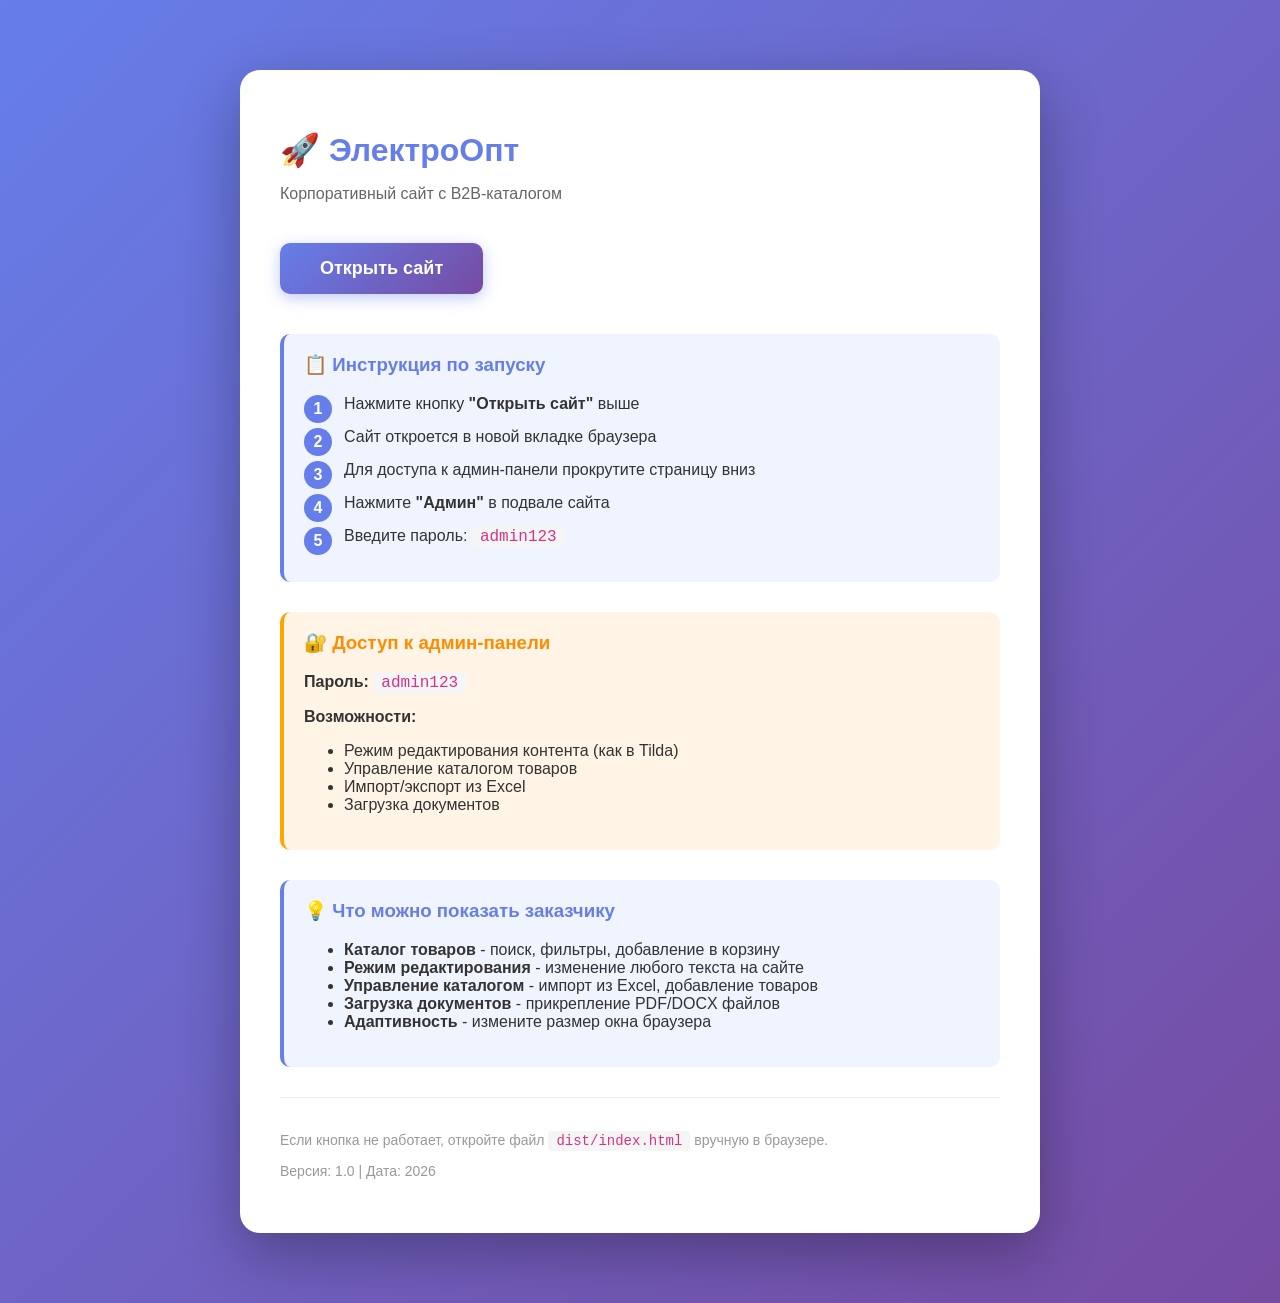
<file: start.html>
<!DOCTYPE html>
<html lang="ru">
<head>
    <meta charset="UTF-8">
    <meta name="viewport" content="width=device-width, initial-scale=1.0">
    <title>ЭлектроОпт - Запуск сайта</title>
    <style>
        body {
            font-family: -apple-system, BlinkMacSystemFont, 'Segoe UI', Roboto, Oxygen, Ubuntu, Cantarell, sans-serif;
            max-width: 800px;
            margin: 50px auto;
            padding: 20px;
            background: linear-gradient(135deg, #667eea 0%, #764ba2 100%);
            color: #333;
        }
        .container {
            background: white;
            padding: 40px;
            border-radius: 20px;
            box-shadow: 0 20px 60px rgba(0,0,0,0.3);
        }
        h1 {
            color: #667eea;
            margin-bottom: 10px;
        }
        .subtitle {
            color: #666;
            margin-bottom: 30px;
        }
        .button {
            display: inline-block;
            background: linear-gradient(135deg, #667eea 0%, #764ba2 100%);
            color: white;
            padding: 15px 40px;
            text-decoration: none;
            border-radius: 10px;
            font-size: 18px;
            font-weight: bold;
            margin: 10px 10px 10px 0;
            transition: transform 0.2s, box-shadow 0.2s;
            box-shadow: 0 4px 15px rgba(102, 126, 234, 0.4);
        }
        .button:hover {
            transform: translateY(-2px);
            box-shadow: 0 6px 20px rgba(102, 126, 234, 0.6);
        }
        .info {
            background: #f0f4ff;
            padding: 20px;
            border-radius: 10px;
            margin: 30px 0;
            border-left: 4px solid #667eea;
        }
        .info h3 {
            margin-top: 0;
            color: #667eea;
        }
        .admin-info {
            background: #fff4e6;
            padding: 20px;
            border-radius: 10px;
            margin: 20px 0;
            border-left: 4px solid #ffa500;
        }
        .admin-info h3 {
            margin-top: 0;
            color: #ff8c00;
        }
        code {
            background: #f5f5f5;
            padding: 2px 8px;
            border-radius: 4px;
            font-family: 'Courier New', monospace;
            color: #d63384;
        }
        .steps {
            counter-reset: step-counter;
            list-style: none;
            padding: 0;
        }
        .steps li {
            counter-increment: step-counter;
            margin: 15px 0;
            padding-left: 40px;
            position: relative;
        }
        .steps li::before {
            content: counter(step-counter);
            position: absolute;
            left: 0;
            top: 0;
            background: #667eea;
            color: white;
            width: 28px;
            height: 28px;
            border-radius: 50%;
            display: flex;
            align-items: center;
            justify-content: center;
            font-weight: bold;
        }
    </style>
</head>
<body>
    <div class="container">
        <h1>🚀 ЭлектроОпт</h1>
        <p class="subtitle">Корпоративный сайт с B2B-каталогом</p>
        
        <a href="dist/index.html" class="button">Открыть сайт</a>
        
        <div class="info">
            <h3>📋 Инструкция по запуску</h3>
            <ol class="steps">
                <li>Нажмите кнопку <strong>"Открыть сайт"</strong> выше</li>
                <li>Сайт откроется в новой вкладке браузера</li>
                <li>Для доступа к админ-панели прокрутите страницу вниз</li>
                <li>Нажмите <strong>"Админ"</strong> в подвале сайта</li>
                <li>Введите пароль: <code>admin123</code></li>
            </ol>
        </div>

        <div class="admin-info">
            <h3>🔐 Доступ к админ-панели</h3>
            <p><strong>Пароль:</strong> <code>admin123</code></p>
            <p><strong>Возможности:</strong></p>
            <ul>
                <li>Режим редактирования контента (как в Tilda)</li>
                <li>Управление каталогом товаров</li>
                <li>Импорт/экспорт из Excel</li>
                <li>Загрузка документов</li>
            </ul>
        </div>

        <div class="info">
            <h3>💡 Что можно показать заказчику</h3>
            <ul>
                <li><strong>Каталог товаров</strong> - поиск, фильтры, добавление в корзину</li>
                <li><strong>Режим редактирования</strong> - изменение любого текста на сайте</li>
                <li><strong>Управление каталогом</strong> - импорт из Excel, добавление товаров</li>
                <li><strong>Загрузка документов</strong> - прикрепление PDF/DOCX файлов</li>
                <li><strong>Адаптивность</strong> - измените размер окна браузера</li>
            </ul>
        </div>

        <div style="margin-top: 30px; padding-top: 20px; border-top: 1px solid #eee; color: #999; font-size: 14px;">
            <p>Если кнопка не работает, откройте файл <code>dist/index.html</code> вручную в браузере.</p>
            <p>Версия: 1.0 | Дата: 2026</p>
        </div>
    </div>

    <script>
        // Автоматическое открытие сайта через 3 секунды
        setTimeout(() => {
            if (confirm('Открыть сайт сейчас?')) {
                window.location.href = 'dist/index.html';
            }
        }, 3000);
    </script>
</body>
</html>
</file>
